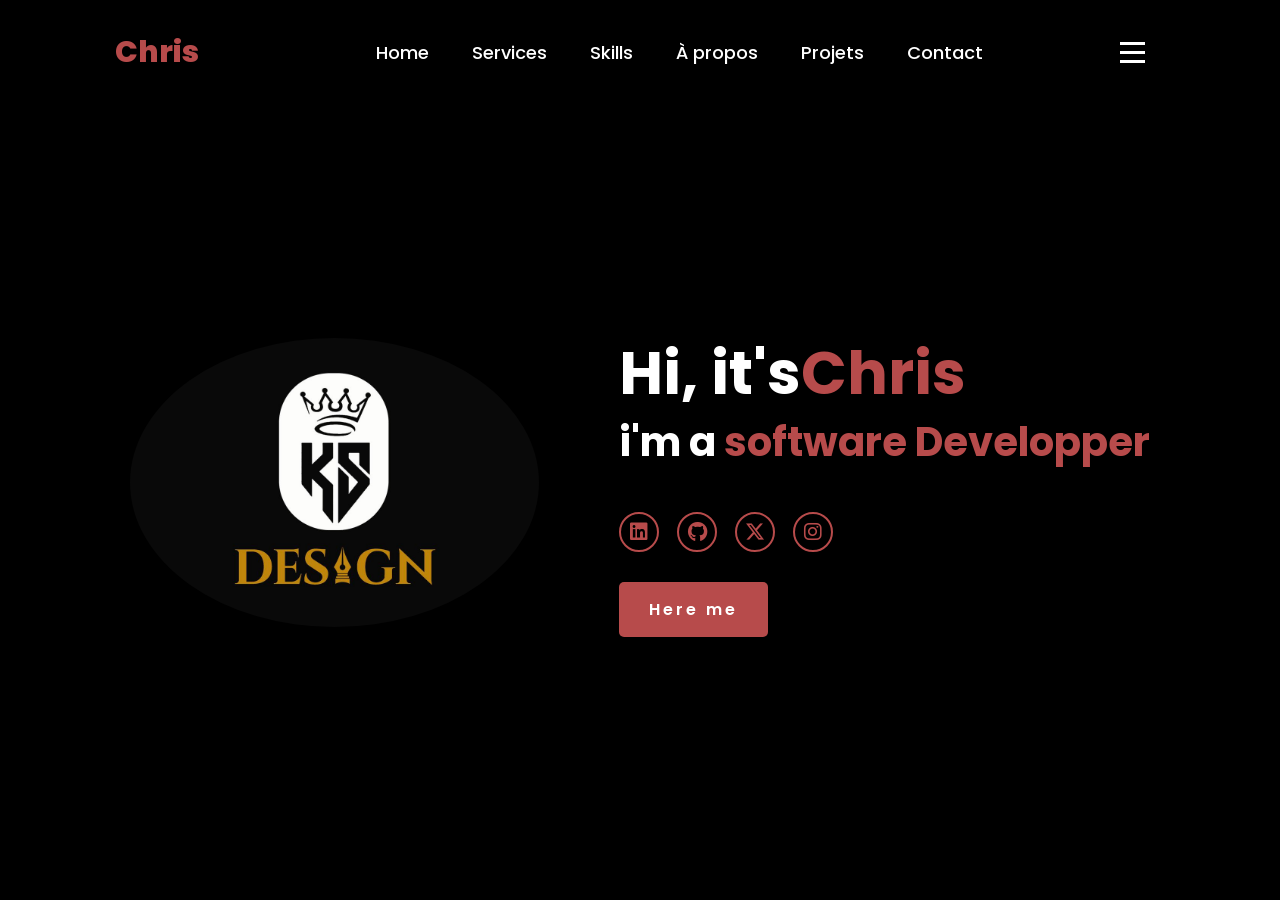
<file: index.html>
<!DOCTYPE html>
<html lang="fr">
<head>
  <meta charset="UTF-8">
  <meta name="viewport" content="width=device-width, initial-scale=1.0">
  <title>Portfolio Graphiste</title>
  <link rel="stylesheet" href="css/style.css">
  <link rel="stylesheet" href="https://cdnjs.cloudflare.com/ajax/libs/font-awesome/6.5.2/css/all.min.css">
</head>
<body>
 <header>
    <a href="#" class="logo">Chris</a>

    <nav>
        <a href="index.html" class="active">Home</a>
        <a href="Services.html">Services</a>
        <a href="Skills.html">Skills</a>
        <a href="apropos.html">À propos</a>
        <a href="mes_projets.html">Projets</a>
        <a href="contact.html">Contact</a>
    </nav>

    <div class="menu-burger" id="menuBurger">
        <div></div>
        <div></div>
        <div></div>
    </div>

    <div class="menu" id="menu">
        <a href="index.html">Home</a>
        <a href="Services.html">Services</a>
        <a href="Skills.html">Skills</a>
        <a href="apropos.html">À propos</a>
        <a href="mes_projets.html">Projets</a>
        <a href="contact.html">Contact</a>
    </div>
 </header>

 <section class="home">
    <div class="home-img">
        <img src="assets/img/projet14.jpeg" alt="chris">
    </div>

    <div class="home-content">
        <h1>Hi, it's<span>Chris</span></h1>
        <h3 class="typing-text">i'm a <span></span></h3>
        <p></p>
        <div class="social-icons">
            <a href="#"><i class="fa-brands fa-linkedin"></i></a>
            <a href="#"><i class="fa-brands fa-github"></i></a>
            <a href="#"><i class="fa-brands fa-x-twitter"></i></a>
            <a href="#"><i class="fa-brands fa-instagram"></i></a>
        </div>
        <a href="Services.html" class="btn">Here me</a>
    </div>
 </section>
 <script src="script.js"></script>
</body>
</html>
</file>
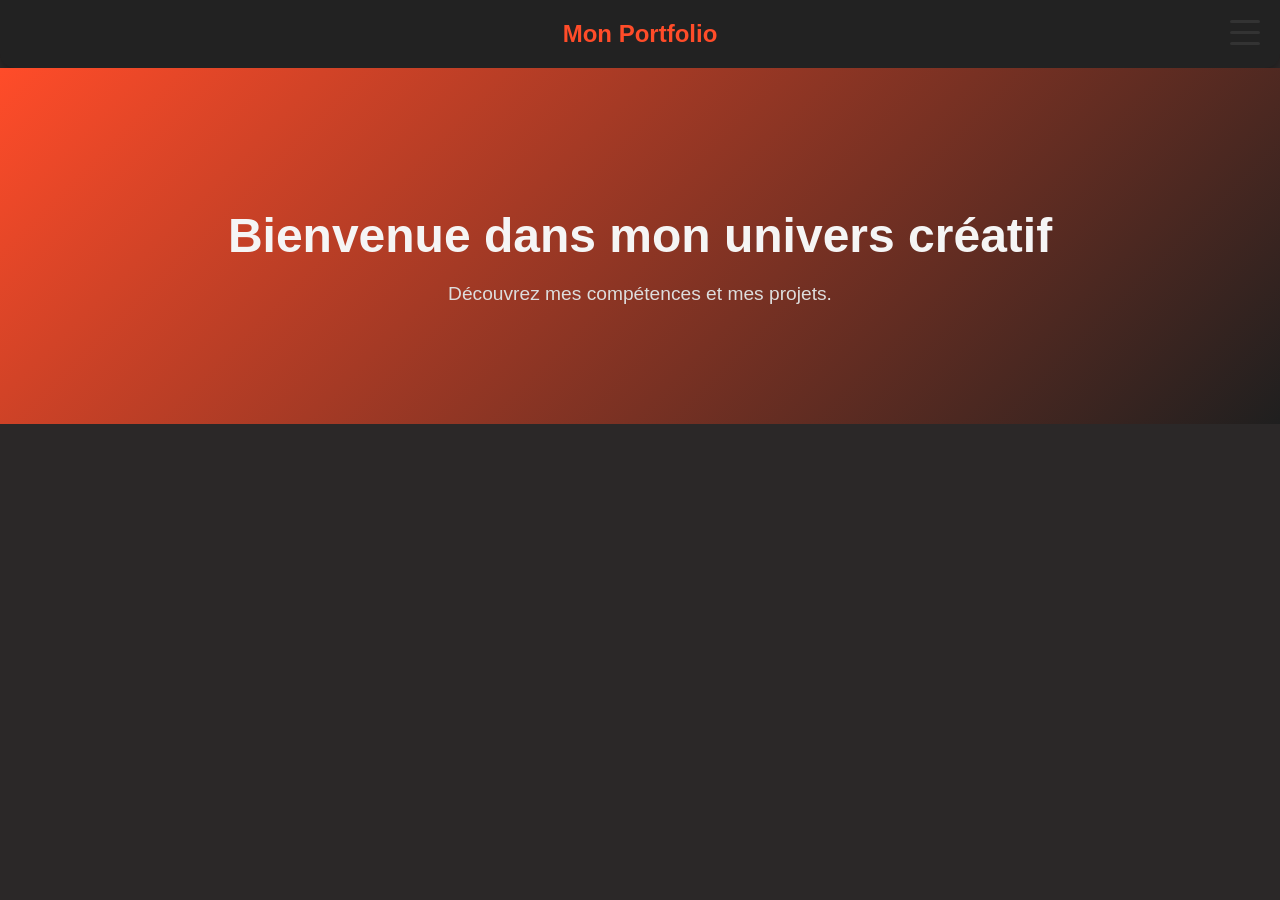
<file: database/index.html>
<!DOCTYPE html>
<html lang="fr">
<head>
  <meta charset="UTF-8">
  <meta name="viewport" content="width=device-width, initial-scale=1.0">
  <title>Portfolio Graphiste</title>
  <link rel="stylesheet" href="css/style.css">
</head>
<body>

    <!-- Bouton menu burger -->
        <div class="menu-burger" id="menuBurger">
            <div></div>
            <div></div>
            <div></div>
        </div>

        <!-- Menu déroulant -->
        <div class="menu" id="menu">
            <a href="index.html">Accueil</a>
            <a href="apropos.html">À propos</a>
            <a href="competences.html">Mes compétences</a>
            <a href="mes_projets.html">Mes_projets</a>
        </div>
  <header>
      <div class="logo">Mon Portfolio</div>
  </header>
  <section class="hero">
    <h1>Bienvenue dans mon univers créatif</h1>
    <p>Découvrez mes compétences et mes projets.</p>
  </section>
  <script src="script.js"></script>
</body>
</html>
</file>
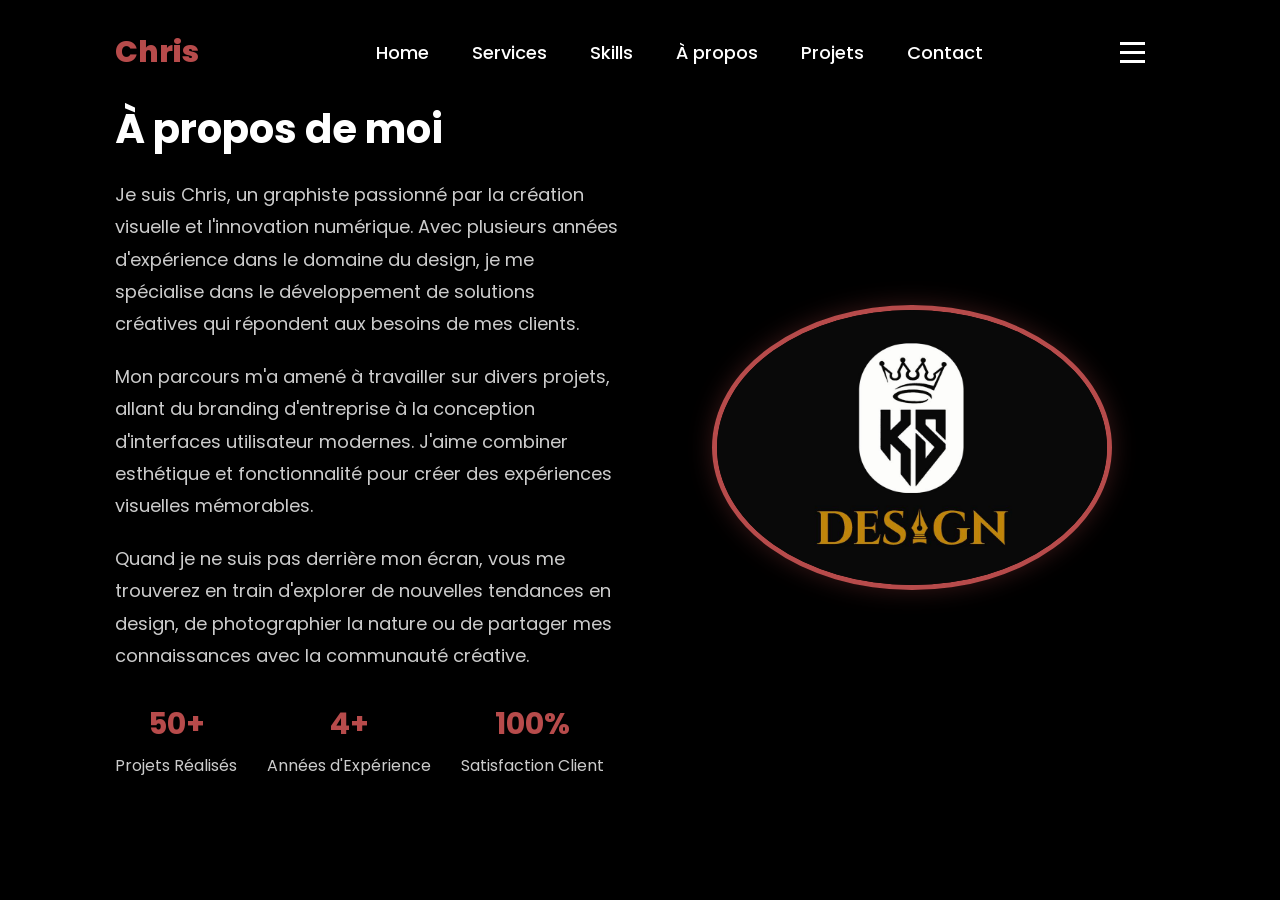
<file: apropos.html>
<!DOCTYPE html>
<html lang="fr">
<head>
  <meta charset="UTF-8">
  <meta name="viewport" content="width=device-width, initial-scale=1.0">
  <title>À propos - Portfolio Graphiste</title>
  <link rel="stylesheet" href="css/style.css">
  <link rel="stylesheet" href="https://cdnjs.cloudflare.com/ajax/libs/font-awesome/6.5.2/css/all.min.css">
</head>
<body>
 <header>
    <a href="#" class="logo">Chris</a>

    <nav>
        <a href="index.html">Home</a>
        <a href="Services.html">Services</a>
        <a href="Skills.html">Skills</a>
        <a href="apropos.html" class="active">À propos</a>
        <a href="mes_projets.html">Projets</a>
        <a href="contact.html">Contact</a>
    </nav>

    <div class="menu-burger" id="menuBurger">
        <div></div>
        <div></div>
        <div></div>
    </div>

    <div class="menu" id="menu">
        <a href="index.html">Home</a>
        <a href="Services.html">Services</a>
        <a href="Skills.html">Skills</a>
        <a href="apropos.html">À propos</a>
        <a href="mes_projets.html">Projets</a>
        <a href="contact.html">Contact</a>
    </div>
 </header>

 <section class="about">
    <div class="about-content">
        <div class="about-text">
            <h2>À propos de moi</h2>
            <p>Je suis Chris, un graphiste passionné par la création visuelle et l'innovation numérique. Avec plusieurs années d'expérience dans le domaine du design, je me spécialise dans le développement de solutions créatives qui répondent aux besoins de mes clients.</p>
            <p>Mon parcours m'a amené à travailler sur divers projets, allant du branding d'entreprise à la conception d'interfaces utilisateur modernes. J'aime combiner esthétique et fonctionnalité pour créer des expériences visuelles mémorables.</p>
            <p>Quand je ne suis pas derrière mon écran, vous me trouverez en train d'explorer de nouvelles tendances en design, de photographier la nature ou de partager mes connaissances avec la communauté créative.</p>
            <div class="about-stats">
                <div class="stat">
                    <h3>50+</h3>
                    <p>Projets Réalisés</p>
                </div>
                <div class="stat">
                    <h3>4+</h3>
                    <p>Années d'Expérience</p>
                </div>
                <div class="stat">
                    <h3>100%</h3>
                    <p>Satisfaction Client</p>
                </div>
            </div>
        </div>
        <div class="about-image">
            <img src="assets/img/projet14.jpeg" alt="Chris">
        </div>
    </div>
 </section>
 <script src="script.js"></script>
</body>
</html>
</file>
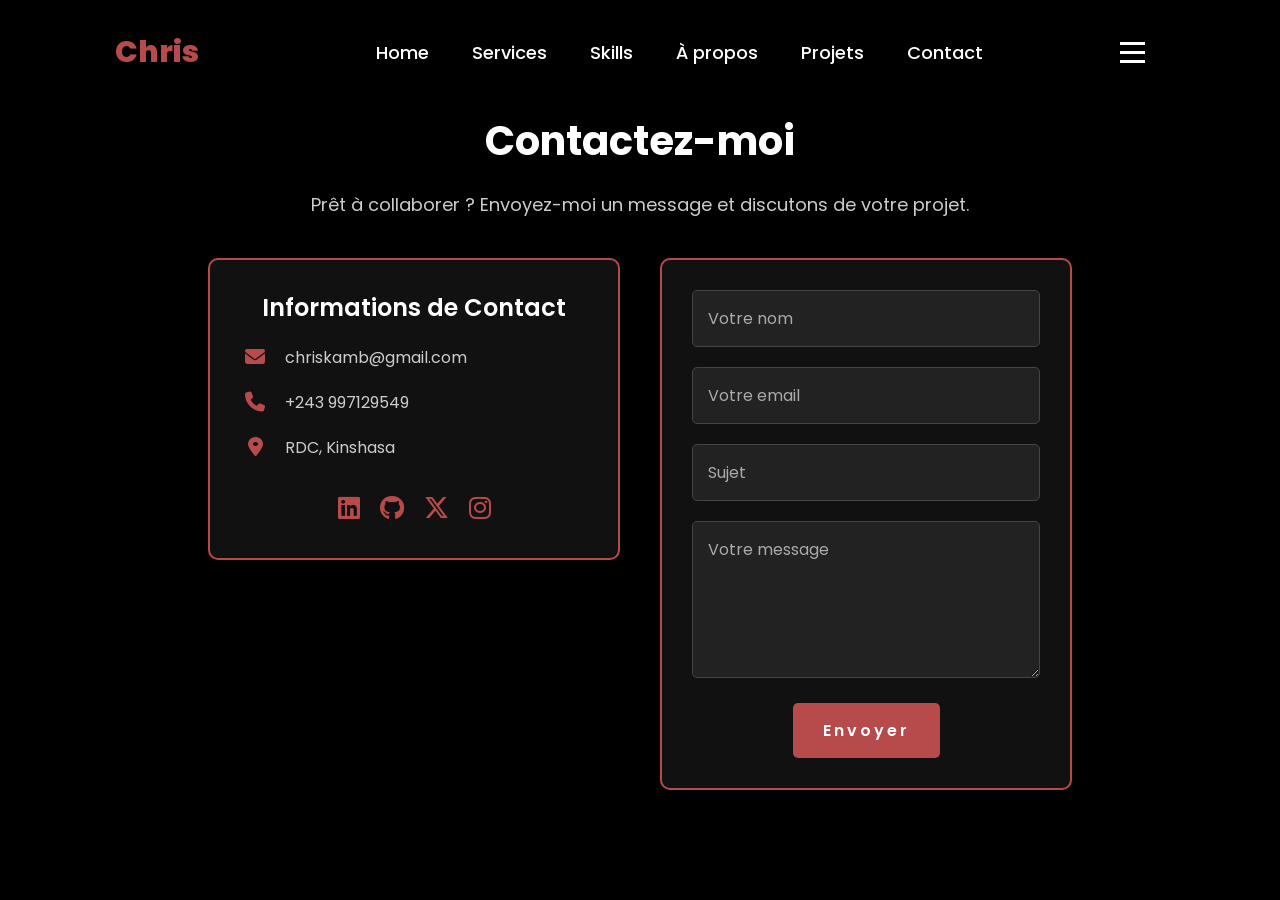
<file: contact.html>
<!DOCTYPE html>
<html lang="fr">
<head>
  <meta charset="UTF-8">
  <meta name="viewport" content="width=device-width, initial-scale=1.0">
  <title>Contact - Portfolio Graphiste</title>
  <link rel="stylesheet" href="css/style.css">
  <link rel="stylesheet" href="https://cdnjs.cloudflare.com/ajax/libs/font-awesome/6.5.2/css/all.min.css">
</head>
<body>
 <header>
    <a href="#" class="logo">Chris</a>

    <nav>
        <a href="index.html">Home</a>
        <a href="Services.html">Services</a>
        <a href="Skills.html">Skills</a>
        <a href="apropos.html">À propos</a>
        <a href="mes_projets.html">Projets</a>
        <a href="contact.html" class="active">Contact</a>
    </nav>

    <div class="menu-burger" id="menuBurger">
        <div></div>
        <div></div>
        <div></div>
    </div>

    <div class="menu" id="menu">
        <a href="index.html">Home</a>
        <a href="Services.html">Services</a>
        <a href="Skills.html">Skills</a>
        <a href="apropos.html">À propos</a>
        <a href="mes_projets.html">Projets</a>
        <a href="contact.html">Contact</a>
    </div>
 </header>

 <section class="contact">
    <div class="contact-content">
        <h2>Contactez-moi</h2>
        <p>Prêt à collaborer ? Envoyez-moi un message et discutons de votre projet.</p>
        <div class="contact-grid">
            <div class="contact-info">
                <h3>Informations de Contact</h3>
                <div class="info-item">
                    <i class="fas fa-envelope"></i>
                    <span>chriskamb@gmail.com</span>
                </div>
                <div class="info-item">
                    <i class="fas fa-phone"></i>
                    <span>+243 997129549</span>
                </div>
                <div class="info-item">
                    <i class="fas fa-map-marker-alt"></i>
                    <span>RDC, Kinshasa</span>
                </div>
                <div class="social-links">
                    <a href="#"><i class="fab fa-linkedin"></i></a>
                    <a href="#"><i class="fab fa-github"></i></a>
                    <a href="#"><i class="fab fa-x-twitter"></i></a>
                    <a href="#"><i class="fab fa-instagram"></i></a>
                </div>
            </div>
            <div class="contact-form">
                <form id="contactForm" action="#" method="post">
                    <div class="form-group">
                        <input type="text" id="name" name="name" placeholder="Votre nom" required>
                    </div>
                    <div class="form-group">
                        <input type="email" id="email" name="email" placeholder="Votre email" required>
                    </div>
                    <div class="form-group">
                        <input type="text" id="subject" name="subject" placeholder="Sujet" required>
                    </div>
                    <div class="form-group">
                        <textarea id="message" name="message" placeholder="Votre message" rows="5" required></textarea>
                    </div>
                    <button type="button" class="btn" onclick="sendToWhatsApp()">Envoyer</button>
                </form>
            </div>
        </div>
    </div>
 </section>
 <script src="script.js"></script>
</body>
</html>
</file>
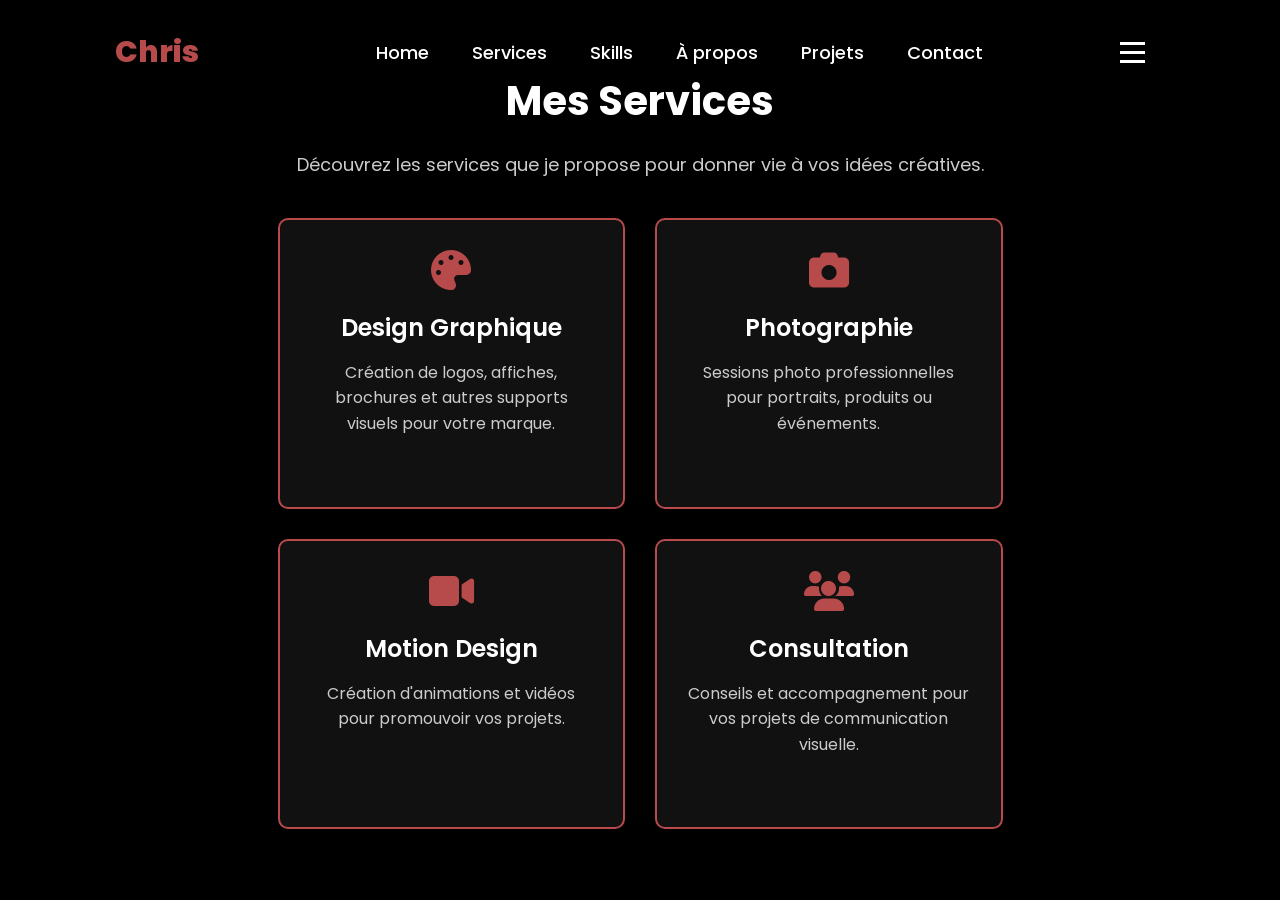
<file: Services.html>
<!DOCTYPE html>
<html lang="fr">
<head>
  <meta charset="UTF-8">
  <meta name="viewport" content="width=device-width, initial-scale=1.0">
  <title>Services - Portfolio Graphiste</title>
  <link rel="stylesheet" href="css/style.css">
  <link rel="stylesheet" href="https://cdnjs.cloudflare.com/ajax/libs/font-awesome/6.5.2/css/all.min.css">
</head>
<body>
 <header>
    <a href="#" class="logo">Chris</a>

    <nav>
        <a href="index.html">Home</a>
        <a href="Services.html" class="active">Services</a>
        <a href="Skills.html">Skills</a>
        <a href="apropos.html">À propos</a>
        <a href="mes_projets.html">Projets</a>
        <a href="contact.html">Contact</a>
    </nav>

    <div class="menu-burger" id="menuBurger">
        <div></div>
        <div></div>
        <div></div>
    </div>

    <div class="menu" id="menu">
        <a href="index.html">Home</a>
        <a href="Services.html">Services</a>
        <a href="Skills.html">Skills</a>
        <a href="apropos.html">À propos</a>
        <a href="mes_projets.html">Projets</a>
        <a href="contact.html">Contact</a>
    </div>
 </header>

 <section class="services">
    <div class="services-content">
        <h2>Mes Services</h2>
        <p>Découvrez les services que je propose pour donner vie à vos idées créatives.</p>
        <div class="services-grid">
            <div class="service-item">
                <i class="fas fa-palette"></i>
                <h3>Design Graphique</h3>
                <p>Création de logos, affiches, brochures et autres supports visuels pour votre marque.</p>
            </div>
            <div class="service-item">
                <i class="fas fa-camera"></i>
                <h3>Photographie</h3>
                <p>Sessions photo professionnelles pour portraits, produits ou événements.</p>
            </div>
            <div class="service-item">
                <i class="fas fa-video"></i>
                <h3>Motion Design</h3>
                <p>Création d'animations et vidéos pour promouvoir vos projets.</p>
            </div>
            <div class="service-item">
                <i class="fas fa-users"></i>
                <h3>Consultation</h3>
                <p>Conseils et accompagnement pour vos projets de communication visuelle.</p>
            </div>
        </div>
    </div>
 </section>
 <script src="script.js"></script>
</body>
</html>
</file>
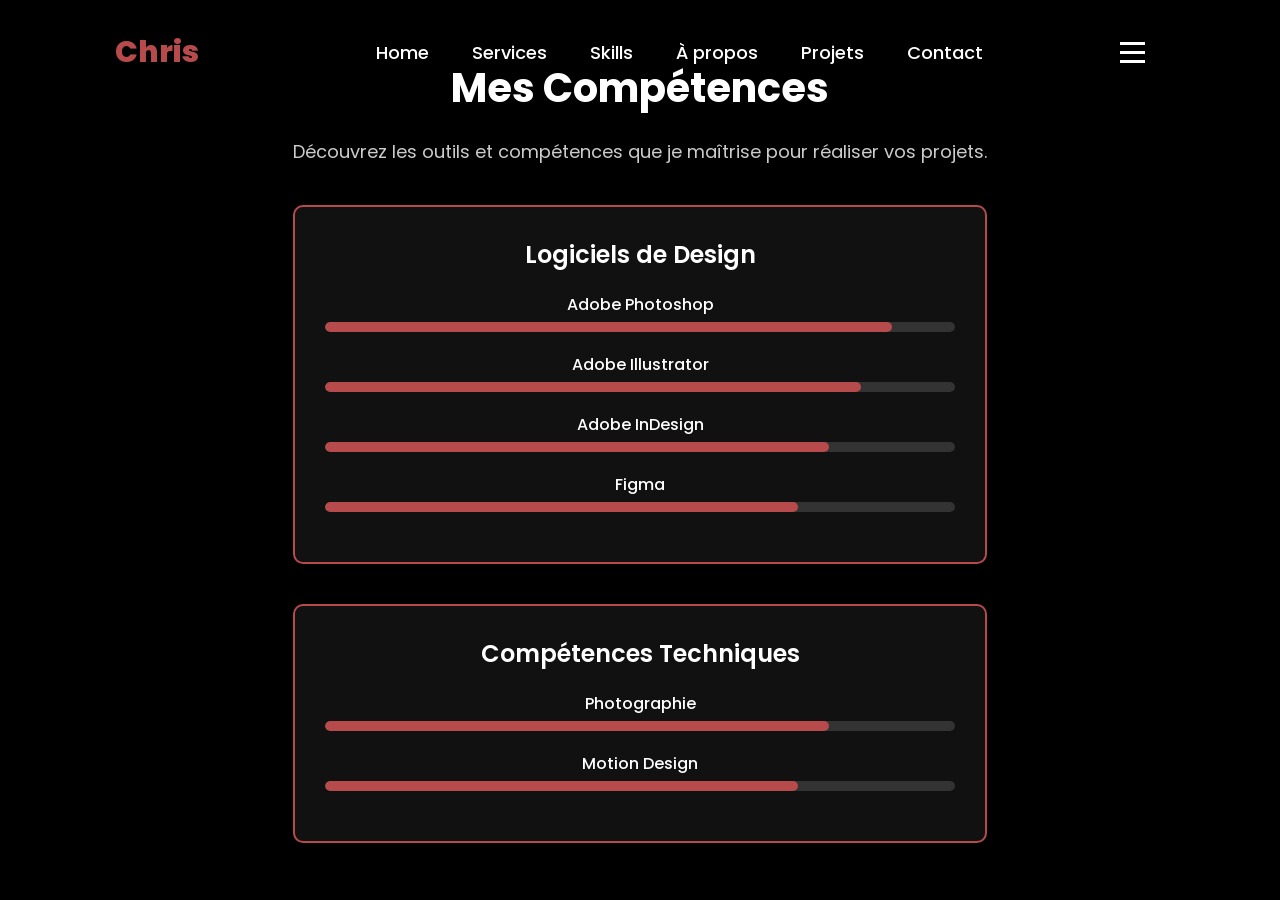
<file: Skills.html>
<!DOCTYPE html>
<html lang="fr">
<head>
  <meta charset="UTF-8">
  <meta name="viewport" content="width=device-width, initial-scale=1.0">
  <title>Compétences - Portfolio Graphiste</title>
  <link rel="stylesheet" href="css/style.css">
  <link rel="stylesheet" href="https://cdnjs.cloudflare.com/ajax/libs/font-awesome/6.5.2/css/all.min.css">
</head>
<body>
 <header>
    <a href="#" class="logo">Chris</a>

    <nav>
        <a href="index.html">Home</a>
        <a href="Services.html">Services</a>
        <a href="Skills.html" class="active">Skills</a>
        <a href="apropos.html">À propos</a>
        <a href="mes_projets.html">Projets</a>
        <a href="contact.html">Contact</a>
    </nav>

    <div class="menu-burger" id="menuBurger">
        <div></div>
        <div></div>
        <div></div>
    </div>

    <div class="menu" id="menu">
        <a href="index.html">Home</a>
        <a href="Services.html">Services</a>
        <a href="Skills.html">Skills</a>
        <a href="apropos.html">À propos</a>
        <a href="mes_projets.html">Projets</a>
        <a href="contact.html">Contact</a>
    </div>
 </header>

 <section class="skills">
    <div class="skills-content">
        <h2>Mes Compétences</h2>
        <p>Découvrez les outils et compétences que je maîtrise pour réaliser vos projets.</p>
        <div class="skills-grid">
            <div class="skill-category">
                <h3>Logiciels de Design</h3>
                <div class="skill">
                    <span>Adobe Photoshop</span>
                    <div class="bar"><div class="progress" style="width:90%"></div></div>
                </div>
                <div class="skill">
                    <span>Adobe Illustrator</span>
                    <div class="bar"><div class="progress" style="width:85%"></div></div>
                </div>
                <div class="skill">
                    <span>Adobe InDesign</span>
                    <div class="bar"><div class="progress" style="width:80%"></div></div>
                </div>
                <div class="skill">
                    <span>Figma</span>
                    <div class="bar"><div class="progress" style="width:75%"></div></div>
                </div>
            </div>
            <div class="skill-category">
                <h3>Compétences Techniques</h3>
                <div class="skill">
                    <span>Photographie</span>
                    <div class="bar"><div class="progress" style="width:80%"></div></div>
                </div>
                <div class="skill">
                    <span>Motion Design</span>
                    <div class="bar"><div class="progress" style="width:75%"></div></div>
                </div>
            </div>
        </div>
    </div>
 </section>
 <script src="script.js"></script>
</body>
</html>
</file>
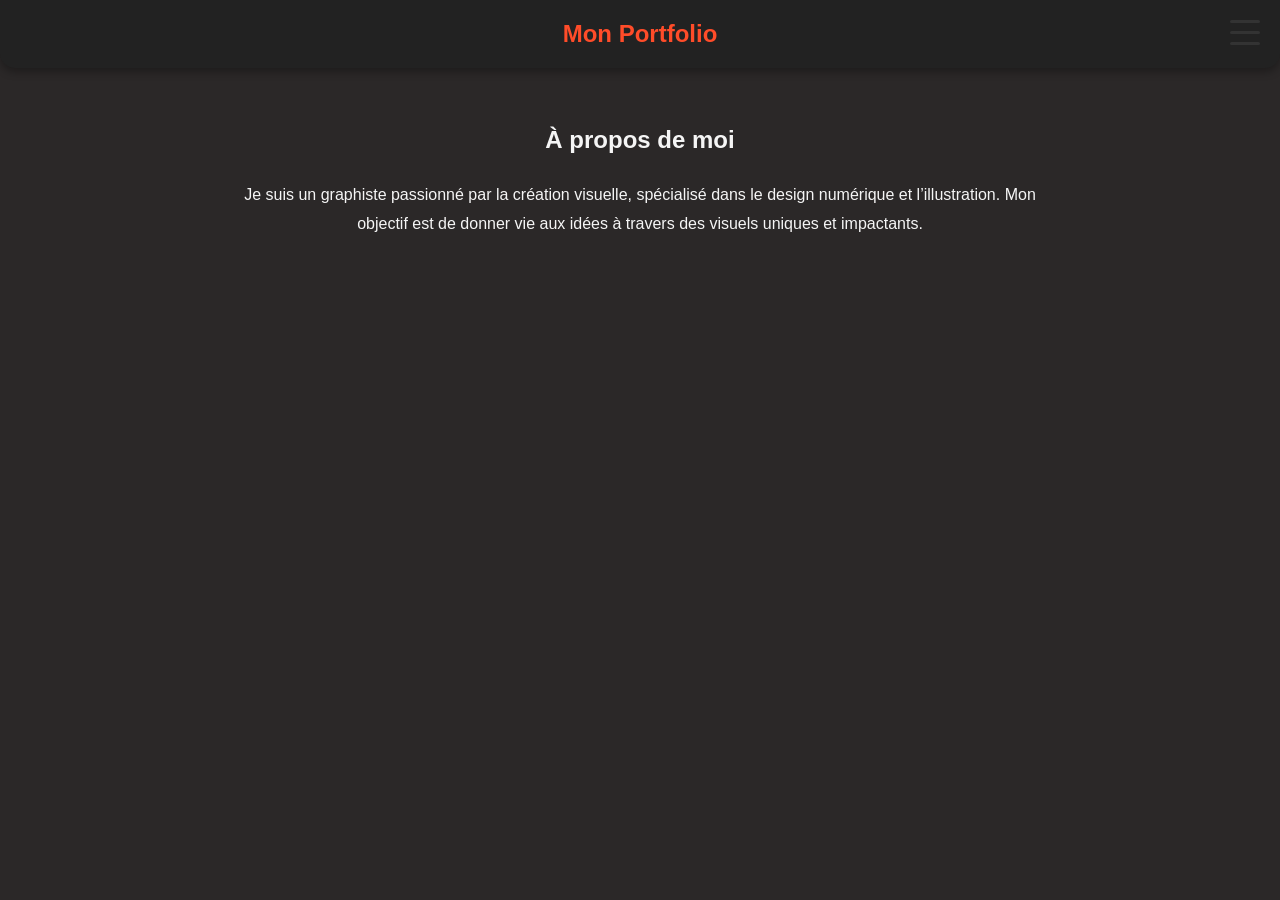
<file: database/apropos.html>
<!DOCTYPE html>
<html lang="fr">
<head>
  <meta charset="UTF-8">
  <title>Compétences</title>
  <link rel="stylesheet" href="css/style.css">
</head>
<body>
    <!-- Bouton menu burger -->
        <div class="menu-burger" id="menuBurger">
            <div></div>
            <div></div>
            <div></div>
        </div>

        <!-- Menu déroulant -->
        <div class="menu" id="menu">
            <a href="index.html">Accueil</a>
            <a href="apropos.html">À propos</a>
            <a href="competences.html">Mes compétences</a>
            <a href="mes_projets.html">Mes_projets</a>
        </div>
  <header>
      <div class="logo">Mon Portfolio</div>
  </header>

<section class="about">
    <h2>À propos de moi</h2>
    <p>Je suis un graphiste passionné par la création visuelle, spécialisé dans le design numérique et l’illustration. Mon objectif est de donner vie aux idées à travers des visuels uniques et impactants.</p>
  </section>
    <script src="script.js"></script>
</body>
</html>
</file>
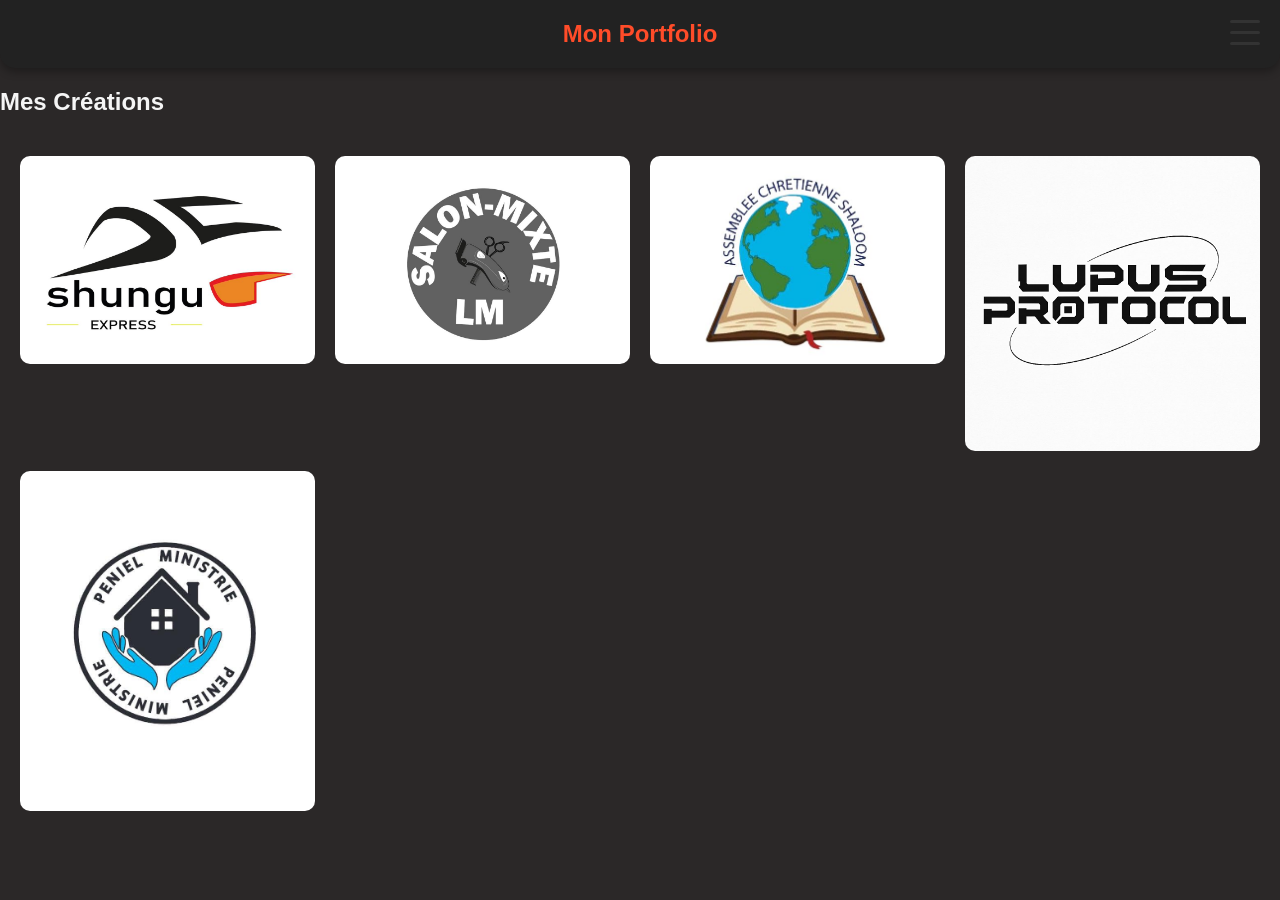
<file: database/mes_projets.html>
<!DOCTYPE html>
<html lang="fr">
<head>
  <meta charset="UTF-8">
  <title>Mes Projets</title>
  <link rel="stylesheet" href="css/style.css">
</head>
<body>
    <!-- Bouton menu burger -->
        <div class="menu-burger" id="menuBurger">
            <div></div>
            <div></div>
            <div></div>
        </div>

        <!-- Menu déroulant -->
        <div class="menu" id="menu">
            <a href="index.html">Accueil</a>
            <a href="apropos.html">À propos</a>
            <a href="competences.html">Mes compétences</a>
            <a href="mes_projets.html">Mes_projets</a>
        </div>
  <header>
      <div class="logo">Mon Portfolio</div>
  </header>
  <section class="projects">
    <h2>Mes Créations</h2>
    <div class="gallery">
    <img src="assets/projets/projet1.jpeg" alt="Projet 1">
    <img src="assets/projets/projet2.jpeg" alt="Projet 2">
    <img src="assets/projets/projet3.jpeg" alt="Projet 3">
    <img src="assets/projets/projet4.jpeg" alt="Projet 4">
    <img src="assets/projets/projet5.jpeg" alt="Projet 5">
    </div>
  </section>
  <script src="script.js"></script>
</body>
</html>
</file>
<file: css/style.css>
@import url('https://fonts.googleapis.com/css2?family=poppins:wght@100;200;300;400;500;600&display=swap');

*{
  margin: 0;
  padding: 0;
  box-sizing: border-box;
  text-decoration: none;
  border: none;
  outline: none;
  font-family: 'poppins', sans-serif;
}

html{
  font-size: 62.5%;
}

body{
  width: 100%;
  height: 100vh;
  overflow-x: hidden;
  background-color: black;
  color: white;
}

header{
  margin-top: 20px;
  position: fixed;
  top: 0;
  left: 0;
  width: 100%;
  padding: 1rem 9%;
  background-color: transparent;
  filter: drop-shadow(10px);
  display: flex;
  justify-content: space-between;
  align-items: center;
  z-index: 100;
}

.logo{
  font-size: 3rem;
  color: #b74b4b;
  font-weight: 800;
  cursor: pointer;
  transition: 0.5s ease;
}

.logo:hover{
  transform: scale(1.1);
}

nav a{
  font-size: 1.8rem;
  color: white;
  margin-left: 4rem;
  font-weight: 500;
  transition: 0.3s ease;
  border-bottom: 3px solid transparent;
}

nav a:hover,
nav a:active{
  color: #b74b4b;
  border-bottom: 3px solid #b74b4b;
}

.menu-burger {
  display: flex;
  flex-direction: column;
  cursor: pointer;
  margin-right: 2rem;
}

.menu-burger div {
  width: 25px;
  height: 3px;
  background-color: white;
  margin: 3px 0;
  transition: 0.3s;
}

.menu {
  display: none;
  position: absolute;
  top: 100%;
  right: 0;
  width: 200px;
  background-color: black;
  border: 2px solid #b74b4b;
  border-top: none;
  padding: 1rem;
  flex-direction: column;
  z-index: 101;
}

.menu a {
  color: white;
  padding: 0.5rem 0;
  text-decoration: none;
  border-bottom: 1px solid #333;
}

.menu a:hover {
  color: #b74b4b;
}

@media(max-width:995px){
  nav{
    display: none;
  }
}

section{
  min-height: 100vh;
  padding: 12rem 9% 5rem;
}

.home{
  display: flex;
  justify-content: center;
  align-items: center;
  gap: 8rem;
  background-color: black;
}

.home .home-content h1{
  font-size: 6rem;
  font-weight: 700;
  line-height: 1.3;
}

span{
  color: #b74b4b;
}

.home-content h3{
  font-size: 4rem;
  margin-bottom: 1rem;
  font-weight: 700;
}

.home-content p{
  font-size: 1.6rem;
}
.home-img{
  border-radius: 50%;
}

.home-img img{
  position: relative;
  width: 32vw;
  border-radius: 50%;
  box-shadow: 0 0 25px solid #b74b4b;
  cursor: pointer;
  transition: 0.2s linear;
}

.home-img img:hover{
  font-size: 1.8rem;
  font-weight: 500;
}

.social-icons a{
  display: inline-flex;
  justify-content: center;
  align-items: center;
  width: 4rem;
  height: 4rem;
  background-color: transparent;
  border: 0.2rem solid #b74b4b;
  font-size: 2rem;
  border-radius: 50%;
  margin: 3rem 1.5rem 3rem 0;
  transition: 0.3s ease;
  color: #b74b4b;
}

.social-icons a:hover{
  color: black;
  transform: scale(1.3) translateY(-5px);
  background-color: #b74b4b;
  box-shadow: 0 0 25px #b74b4b;
}

.btn{
  display: inline-block;
  padding: 1rem 2.8rem;
  background-color: black;
  border-radius: 4rem;
  font-size: 1.6rem;
  color: #b74b4b;
  letter-spacing: 0.3rem;
  font-weight: 600;
  border: 2px solid #b74b4b;
  transition: 0.3s ease;
  cursor: pointer;
}

.btn:hover{
  transform: scale3d(1.03);
  background-color: #b74b4b;
  color: black;
  box-shadow: 0 0 25px #b74b4b; 
}

.typing-text{
  font-size: 34px;
  font-weight: 600;
  min-width: 280px;
}

.typing-text span{
  position: relative;
}

.typing-text span::before{
  content:"software Developper";
  color: #b74b4b;
  animation: words 20s infinite;
}

.typing-text span::after{
  content:"";
  position: absolute;
  width: calc(100% + 8px);
  height: 100%;
  border-left: 3px solid black;
  right: -8;
  animation: cursor 0.6s infinite;
}

@keyframes cursor{
  to{
    border-left: 3px solid #b74b4b;
  }
}

@keyframes words{
  0%, 20%{
    content:"web Developer";
  }
    21%, 40%{
      content: "Developer"
    }

    41%, 60%{
      content:"web Designer";
    }

    61%, 80%{
      content:"Gamer";
    }

    81%, 100%{
      content:"web backend";
    }
}

@media(max-width: 1000px){
  .home{
    gap: 4rem;
  }
}

@media(max-width:995px){
  .home{
    flex-direction: column;
    margin: 5rem 4rem;
  }

  .home .home-content h3{
    font-size: 2.5rem;
  }

  .home-content h1{
    font-size: 5rem;
  }

  .home-img img{
    width: 70vh;
    margin-top: 4rem;
  }
}

/* Services Section */
.services {
  display: flex;
  justify-content: center;
  align-items: center;
  min-height: 100vh;
  background-color: black;
  padding: 5rem 9%;
}

.services-content {
  text-align: center;
  max-width: 1200px;
}

.services-content h2 {
  font-size: 4rem;
  font-weight: 700;
  margin-bottom: 2rem;
  color: white;
}

.services-content p {
  font-size: 1.8rem;
  margin-bottom: 4rem;
  color: #ccc;
}

.services-grid {
  display: grid;
  grid-template-columns: repeat(auto-fit, minmax(300px, 1fr));
  gap: 3rem;
}

.service-item {
  background-color: #111;
  padding: 3rem;
  border-radius: 1rem;
  border: 2px solid #b74b4b;
  transition: 0.3s ease;
  text-align: center;
}

.service-item:hover {
  transform: translateY(-10px);
  box-shadow: 0 10px 30px rgba(183, 75, 75, 0.3);
}

.service-item i {
  font-size: 4rem;
  color: #b74b4b;
  margin-bottom: 2rem;
}

.service-item h3 {
  font-size: 2.4rem;
  font-weight: 600;
  margin-bottom: 1.5rem;
  color: white;
}

.service-item p {
  font-size: 1.6rem;
  color: #ccc;
  line-height: 1.6;
}

@media(max-width: 768px) {
  .services-grid {
    grid-template-columns: 1fr;
  }

  .services-content h2 {
    font-size: 3rem;
  }

  .service-item {
    padding: 2rem;
  }
}

/* Skills Section */
.skills {
  display: flex;
  justify-content: center;
  align-items: center;
  min-height: 100vh;
  background-color: black;
  padding: 5rem 9%;
}

.skills-content {
  text-align: center;
  max-width: 1200px;
}

.skills-content h2 {
  font-size: 4rem;
  font-weight: 700;
  margin-bottom: 2rem;
  color: white;
}

.skills-content p {
  font-size: 1.8rem;
  margin-bottom: 4rem;
  color: #ccc;
}

.skills-grid {
  display: grid;
  grid-template-columns: repeat(auto-fit, minmax(400px, 1fr));
  gap: 4rem;
}

.skill-category {
  background-color: #111;
  padding: 3rem;
  border-radius: 1rem;
  border: 2px solid #b74b4b;
}

.skill-category h3 {
  font-size: 2.4rem;
  font-weight: 600;
  margin-bottom: 2rem;
  color: white;
  text-align: center;
}

.skill {
  margin-bottom: 2rem;
}

.skill span {
  display: block;
  font-size: 1.6rem;
  font-weight: 500;
  color: white;
  margin-bottom: 0.5rem;
}

.bar {
  width: 100%;
  height: 1rem;
  background-color: #333;
  border-radius: 0.5rem;
  overflow: hidden;
}

.progress {
  height: 100%;
  background-color: #b74b4b;
  border-radius: 0.5rem;
  transition: width 0.3s ease;
}

@media(max-width: 768px) {
  .skills-grid {
    grid-template-columns: 1fr;
  }

  .skills-content h2 {
    font-size: 3rem;
  }

  .skill-category {
    padding: 2rem;
  }
}

/* Projects Section */
.projects {
  display: flex;
  justify-content: center;
  align-items: center;
  min-height: 100vh;
  background-color: black;
  padding: 5rem 9%;
}

.projects-content {
  text-align: center;
  max-width: 1200px;
}

.projects-content h2 {
  font-size: 4rem;
  font-weight: 700;
  margin-bottom: 2rem;
  color: white;
}

.projects-content p {
  font-size: 1.8rem;
  margin-bottom: 4rem;
  color: #ccc;
}

.projects-grid {
  display: grid;
  grid-template-columns: repeat(auto-fit, minmax(260px, 1fr));
  gap: 1.5rem;
  justify-items: center;
}

.project-item {
  position: relative;
  overflow: hidden;
  border-radius: 1rem;
  border: 2px solid #b74b4b;
  transition: 0.3s ease;
  max-width: 100%;
}

.project-item:hover {
  transform: scale(1.03);
 box-shadow: 0 10px 30px rgba(183, 75, 75, 0.3);
}

.project-item img {
  width: 100%;
  max-height: 250px;
  height: auto;
  object-fit: cover;
  display: block;
  margin: 0 auto;
}

.project-overlay {
  position: absolute;
  bottom: 0;
  left: 0;
  width: 100%;
  height: 35%;
  background: linear-gradient(to top, rgba(0,0,0,0.85), rgba(0,0,0,0));
  display: flex;
  flex-direction: column;
  justify-content: flex-end;
  align-items: center;
  opacity: 0;
  transition: opacity 0.3s ease;
  padding: 1rem;
  text-align: center;
}

.project-item:hover .project-overlay {
  opacity: 1;
}

.project-overlay h3 {
  margin-bottom: 0.4rem;
  font-size: 1.8rem;
}


.project-overlay h3 {
  font-size: 2.4rem;
  font-weight: 600;
  margin-bottom: 1rem;
  color: white;
}

.project-overlay p {
  font-size: 1.6rem;
  color: #ccc;
  margin-bottom: 2rem;
  line-height: 1.6;
}

.project-link {
  display: inline-block;
  padding: 0.8rem 2rem;
  background-color: #b74b4b;
  color: white;
  text-decoration: none;
  border-radius: 0.5rem;
  font-weight: 500;
  transition: 0.3s ease;
}

.project-link:hover {
  background-color: white;
  color: #b74b4b;
}

/* Modal plein écran pour image projet */
.modal {
  display: none;
  position: fixed;
  z-index: 999;
  left: 0;
  top: 0;
  width: 100%;
  height: 100%;
  background-color: rgba(0, 0, 0, 0.85);
  justify-content: center;
  align-items: center;
  padding: 1rem;
}

.modal-content {
  width: 100%;
  max-width: 96vw;
  max-height: 88vh;
  object-fit: contain;
  border: 2px solid #b74b4b;
  border-radius: 0.8rem;
  box-shadow: 0 0 30px rgba(183, 75, 75, 0.8);
}

.modal-caption {
  margin-top: 1rem;
  color: #fff;
  font-size: 1.8rem;
  text-align: center;
  display: none; /* h3 non affiché dans le modal par défaut */
}

.modal-close {
  position: absolute;
  top: 1.2rem;
  right: 1.8rem;
  color: #fff;
  font-size: 4rem;
  cursor: pointer;
  transition: color 0.2s ease;
  font-weight: 700;
}

.modal-close:hover {
  color: #b74b4b;
}

@media(max-width: 768px) {
  .projects-grid {
    grid-template-columns: 1fr;
    gap: 1rem;
  }

  .projects-content h2 {
    font-size: 3rem;
  }

  .project-item img {
    max-height: 220px;
  }

  .project-overlay {
    padding: 1rem;
  }

  .project-overlay h3 {
    font-size: 2rem;
  }

  .project-overlay p {
    font-size: 1.4rem;
  }
}

@media(max-width: 480px) {
  .projects-content h2 {
    font-size: 2.5rem;
  }

  .projects-content p {
    font-size: 1.5rem;
  }

  .project-item img {
    max-height: 180px;
  }

  .modal-content {
    max-width: 98vw;
    max-height: 85vh;
  }

  .modal-caption {
    font-size: 1.4rem;
  }
}

/* Contact Section */
.contact {
  display: flex;
  justify-content: center;
  align-items: center;
  min-height: 100vh;
  background-color: black;
  padding: 5rem 9%;
}

.contact-content {
  text-align: center;
  max-width: 1200px;
}

.contact-content h2 {
  font-size: 4rem;
  font-weight: 700;
  margin-bottom: 2rem;
  color: white;
}

.contact-content p {
  font-size: 1.8rem;
  margin-bottom: 4rem;
  color: #ccc;
}

.contact-grid {
  display: grid;
  grid-template-columns: 1fr 1fr;
  gap: 4rem;
  align-items: start;
}

.contact-info {
  background-color: #111;
  padding: 3rem;
  border-radius: 1rem;
  border: 2px solid #b74b4b;
}

.contact-info h3 {
  font-size: 2.4rem;
  font-weight: 600;
  margin-bottom: 2rem;
  color: white;
  text-align: center;
}

.info-item {
  display: flex;
  align-items: center;
  margin-bottom: 2rem;
}

.info-item i {
  font-size: 2rem;
  color: #b74b4b;
  margin-right: 1.5rem;
  width: 3rem;
  text-align: center;
}

.info-item span {
  font-size: 1.6rem;
  color: #ccc;
}

.social-links {
  display: flex;
  justify-content: center;
  gap: 2rem;
  margin-top: 3rem;
}

.social-links a {
  font-size: 2.5rem;
  color: #b74b4b;
  transition: 0.3s ease;
}

.social-links a:hover {
  color: white;
  transform: scale(1.2);
}

.contact-form {
  background-color: #111;
  padding: 3rem;
  border-radius: 1rem;
  border: 2px solid #b74b4b;
}

.form-group {
  margin-bottom: 2rem;
}

.form-group input,
.form-group textarea {
  width: 100%;
  padding: 1.5rem;
  background-color: #222;
  border: 1px solid #444;
  border-radius: 0.5rem;
  color: white;
  font-size: 1.6rem;
  font-family: 'Poppins', sans-serif;
}

.form-group input::placeholder,
.form-group textarea::placeholder {
  color: #aaa;
}

.form-group textarea {
  resize: vertical;
  min-height: 120px;
}

.btn {
  display: inline-block;
  padding: 1.5rem 3rem;
  background-color: #b74b4b;
  color: white;
  border: none;
  border-radius: 0.5rem;
  font-size: 1.6rem;
  font-weight: 600;
  cursor: pointer;
  transition: 0.3s ease;
  text-decoration: none;
}

.btn:hover {
  background-color: white;
  color: #b74b4b;
  transform: translateY(-2px);
  box-shadow: 0 5px 15px rgba(183, 75, 75, 0.3);
}

@media(max-width: 768px) {
  .contact-grid {
    grid-template-columns: 1fr;
  }

  .contact-content h2 {
    font-size: 3rem;
  }

  .contact-info,
  .contact-form {
    padding: 2rem;
  }

  .info-item {
    flex-direction: column;
    text-align: center;
  }

  .info-item i {
    margin-right: 0;
    margin-bottom: 0.5rem;
  }
}

/* About Section */
.about {
  display: flex;
  justify-content: center;
  align-items: center;
  min-height: 100vh;
  background-color: black;
  padding: 5rem 9%;
}

.about-content {
  display: grid;
  grid-template-columns: 1fr 1fr;
  gap: 4rem;
  align-items: center;
  max-width: 1200px;
}

.about-text h2 {
  font-size: 4rem;
  font-weight: 700;
  margin-bottom: 2rem;
  color: white;
}

.about-text p {
  font-size: 1.8rem;
  color: #ccc;
  line-height: 1.8;
  margin-bottom: 2rem;
}

.about-stats {
  display: flex;
  gap: 3rem;
  margin-top: 3rem;
}

.stat {
  text-align: center;
}

.stat h3 {
  font-size: 3rem;
  font-weight: 700;
  color: #b74b4b;
  margin-bottom: 0.5rem;
}

.stat p {
  font-size: 1.6rem;
  color: #ccc;
}

.about-image {
  text-align: center;
}

.about-image img {
  width: 100%;
  max-width: 400px;
  border-radius: 50%;
  border: 5px solid #b74b4b;
  box-shadow: 0 0 25px rgba(183, 75, 75, 0.3);
}

@media(max-width: 768px) {
  .about-content {
    grid-template-columns: 1fr;
    text-align: center;
  }

  .about-text h2 {
    font-size: 3rem;
  }

  .about-stats {
    justify-content: center;
    flex-wrap: wrap;
  }

  .stat {
    flex: 1 1 30%;
    min-width: 100px;
  }
}
</file>
<file: database/css/style.css>
body {
  margin: 0;
  font-family: 'Poppins', sans-serif;
  background: #2b2828;
  color: #f5f5f5;
}

header {
  background: #222;
  padding: 20px;
  border-radius: 0 0 15px 15px;
  box-shadow: 0 4px 8px rgba(0, 0, 0, 0.3);
  text-align: center;
}

.logo {
  font-size: 1.5em;
  font-weight: bold;
  color: #ff4c29;
}

.hero {
  text-align: center;
  padding: 100px 20px;
  background: linear-gradient(135deg, #ff4c29, #1f1f1f);
}

.hero h1 {
  font-size: 3em;
  margin-bottom: 20px;
}

.hero p {
  font-size: 1.2em;
  color: #ddd;
}

/* Style du menu burger */
            .menu-burger {
                position: absolute;
                top: 20px;
                right: 20px;
                display: flex;
                flex-direction: column;
                justify-content: space-between;
                width: 30px;
                height: 25px;
                cursor: pointer;
                z-index: 1000;
            }

            .menu-burger div {
                width: 30px;
                height: 3px;
                background-color: #333;
                border-radius: 2px;
                transition: all 0.3s ease;
            }

            /* Style du menu déroulant */
            .menu {
                display: none;
                position: absolute;
                top: 60px;
                right: 20px;
                background-color: white;
                border: 1px solid #ccc;
                border-radius: 5px;
                box-shadow: 0 4px 8px rgba(0, 0, 0, 0.1);
                padding: 10px;
                z-index: 999;
            }

            .menu a {
                text-decoration: none;
                color: #333;
                display: block;
                padding: 10px;
            }

            .menu a:hover {
                background-color: #f0f0f0;
            }

.burger {
  display: none;
  font-size: 2em;
  cursor: pointer;
}

@media (max-width: 768px) {
  .nav-links {
    display: none;
    flex-direction: column;
    background: #222;
    position: absolute;
    top: 60px;
    right: 0;
    width: 200px;
  }
  .burger {
    display: block;
  }
  .hero h1 {
    font-size: 2em;
  }
  .hero p {
    font-size: 1em;
  }
  .hero {
    padding: 50px 20px;
  }
  .skills {
    margin: 30px auto;
    padding: 0 20px;
    grid-template-columns: 1fr;
    gap: 20px;
  }
  header {
    padding: 15px;
    border-radius: 0 0 10px 10px;
  }
  .about {
    margin: 30px auto;
    padding: 0 20px;
  }
  .projects .gallery {
    grid-template-columns: 1fr;
    gap: 15px;
  }
}

.skills {
  max-width: 1000px;
  margin: 50px auto;
  display: grid;
  grid-template-columns: repeat(auto-fit, minmax(300px, 1fr));
  gap: 30px;
  padding: 20px;
}

.skills h2 {
  grid-column: 1 / -1;
  text-align: center;
  margin-bottom: 40px;
  font-size: 2.5em;
  color: #ff4c29;
  text-shadow: 0 2px 4px rgba(0, 0, 0, 0.5);
}

.skill {
  background: #222;
  padding: 25px;
  border-radius: 15px;
  box-shadow: 0 8px 16px rgba(0, 0, 0, 0.4);
  transition: transform 0.3s ease, box-shadow 0.3s ease;
  text-align: center;
}

.skill:hover {
  transform: translateY(-10px);
  box-shadow: 0 12px 24px rgba(0, 0, 0, 0.6);
}

.skill span {
  display: block;
  font-size: 1.2em;
  font-weight: bold;
  margin-bottom: 15px;
  color: #ff4c29;
}

.bar {
  background: #444;
  border-radius: 10px;
  overflow: hidden;
  height: 12px;
  position: relative;
}

.progress {
  height: 12px;
  background: linear-gradient(90deg, #ff4c29, #ff9966);
  transition: width 1.5s ease-in-out;
  border-radius: 10px;
}

.about {
  max-width: 800px;
  margin: 50px auto;
  text-align: center;
  line-height: 1.8;
}

.projects .gallery {
  display: grid;
  grid-template-columns: repeat(auto-fit, minmax(250px, 1fr));
  gap: 20px;
  padding: 20px;
}

.projects img {
  width: 100%;
  border-radius: 10px;
  transition: transform 0.3s;
}

.projects img:hover {
  transform: scale(1.05);
}

@media (min-width: 769px) and (max-width: 1024px) {
  .hero h1 {
    font-size: 2.5em;
  }
  .projects .gallery {
    grid-template-columns: repeat(2, 1fr);
  }
  .skills {
    grid-template-columns: repeat(2, 1fr);
  }
  header {
    padding: 18px;
  }
}
</file>
